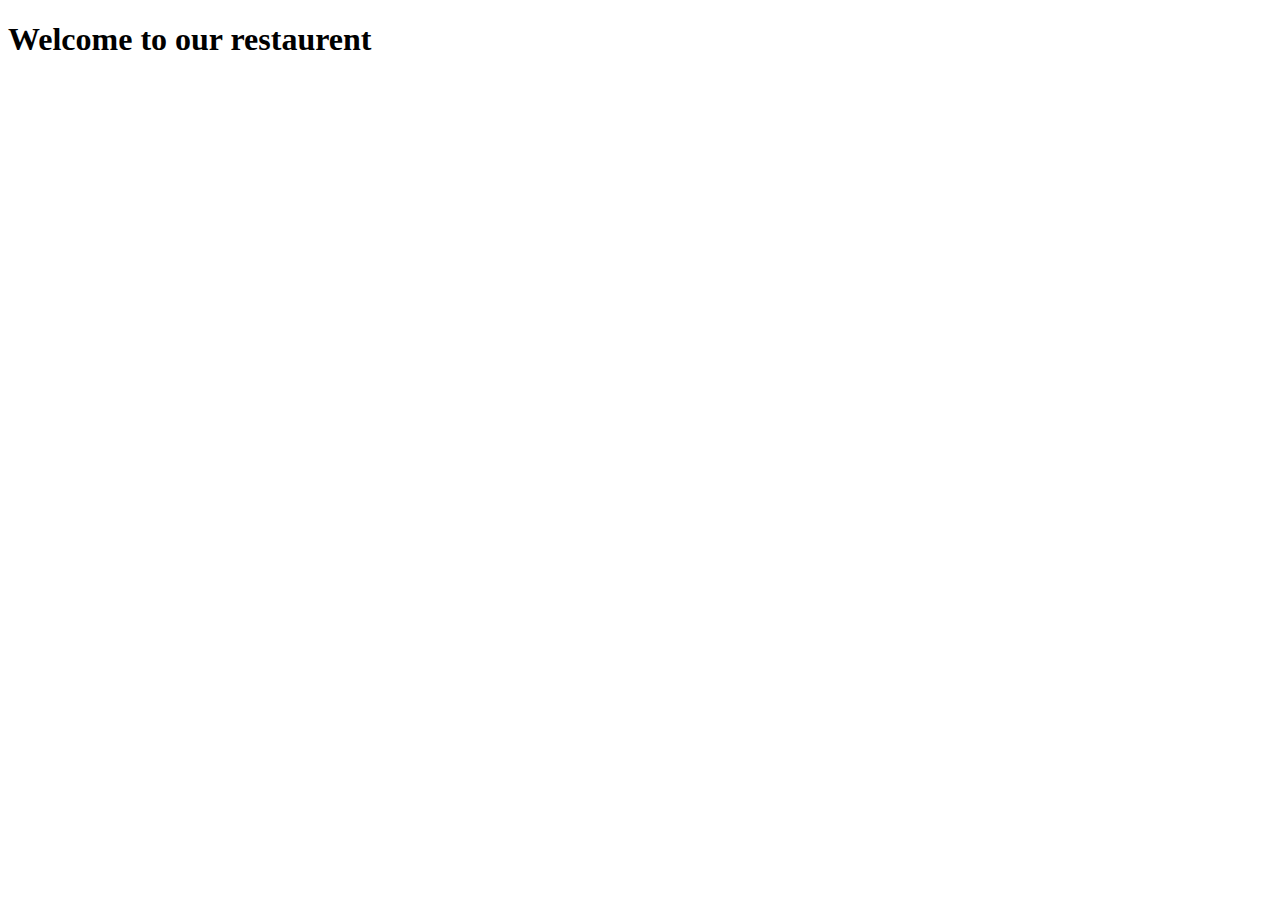
<file: index.html>
<!DOCTYPE html>
<html lang="en">
<head>
    <meta charset="UTF-8">
    <meta http-equiv="X-UA-Compatible" content="IE=edge">
    <meta name="viewport" content="width=device-width, initial-scale=1.0">
    <title>Document</title>
</head>
<body>
    <h1>Welcome to our restaurent</h1>
</body>
</html>
</file>
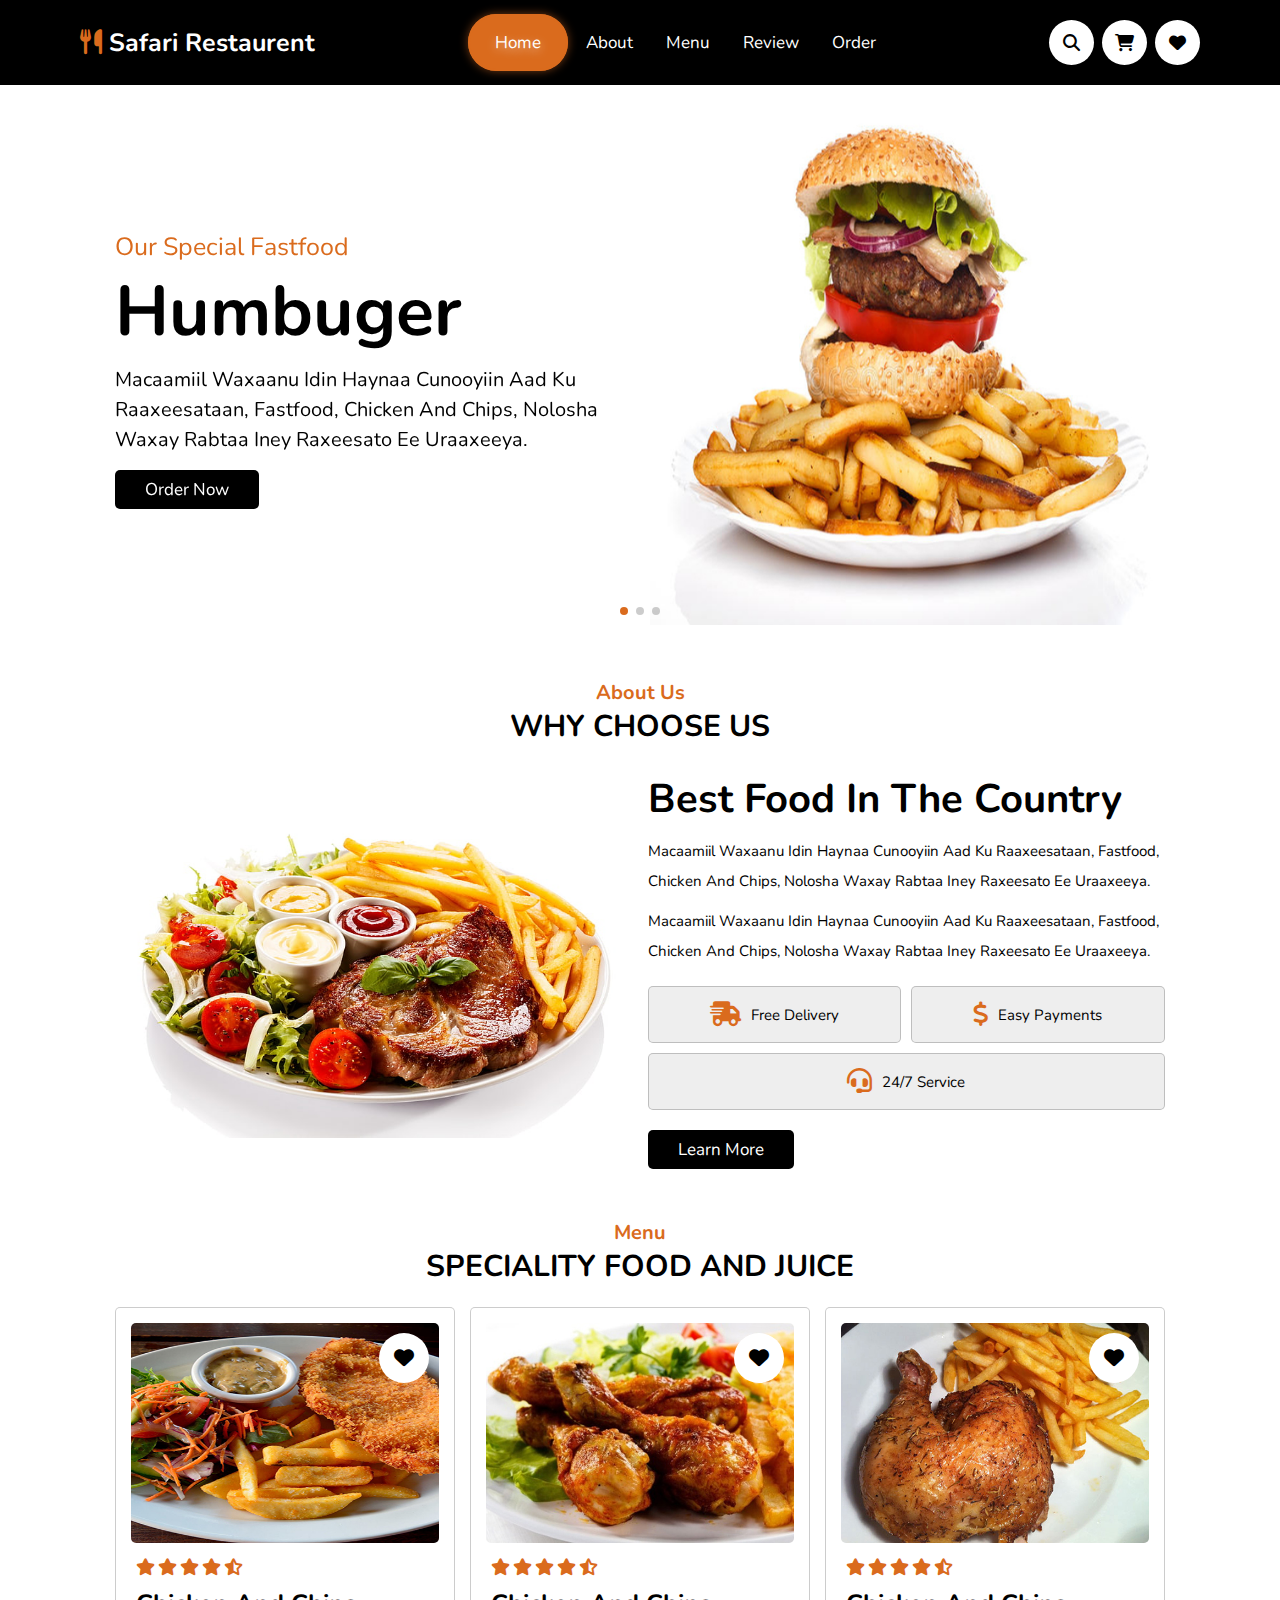
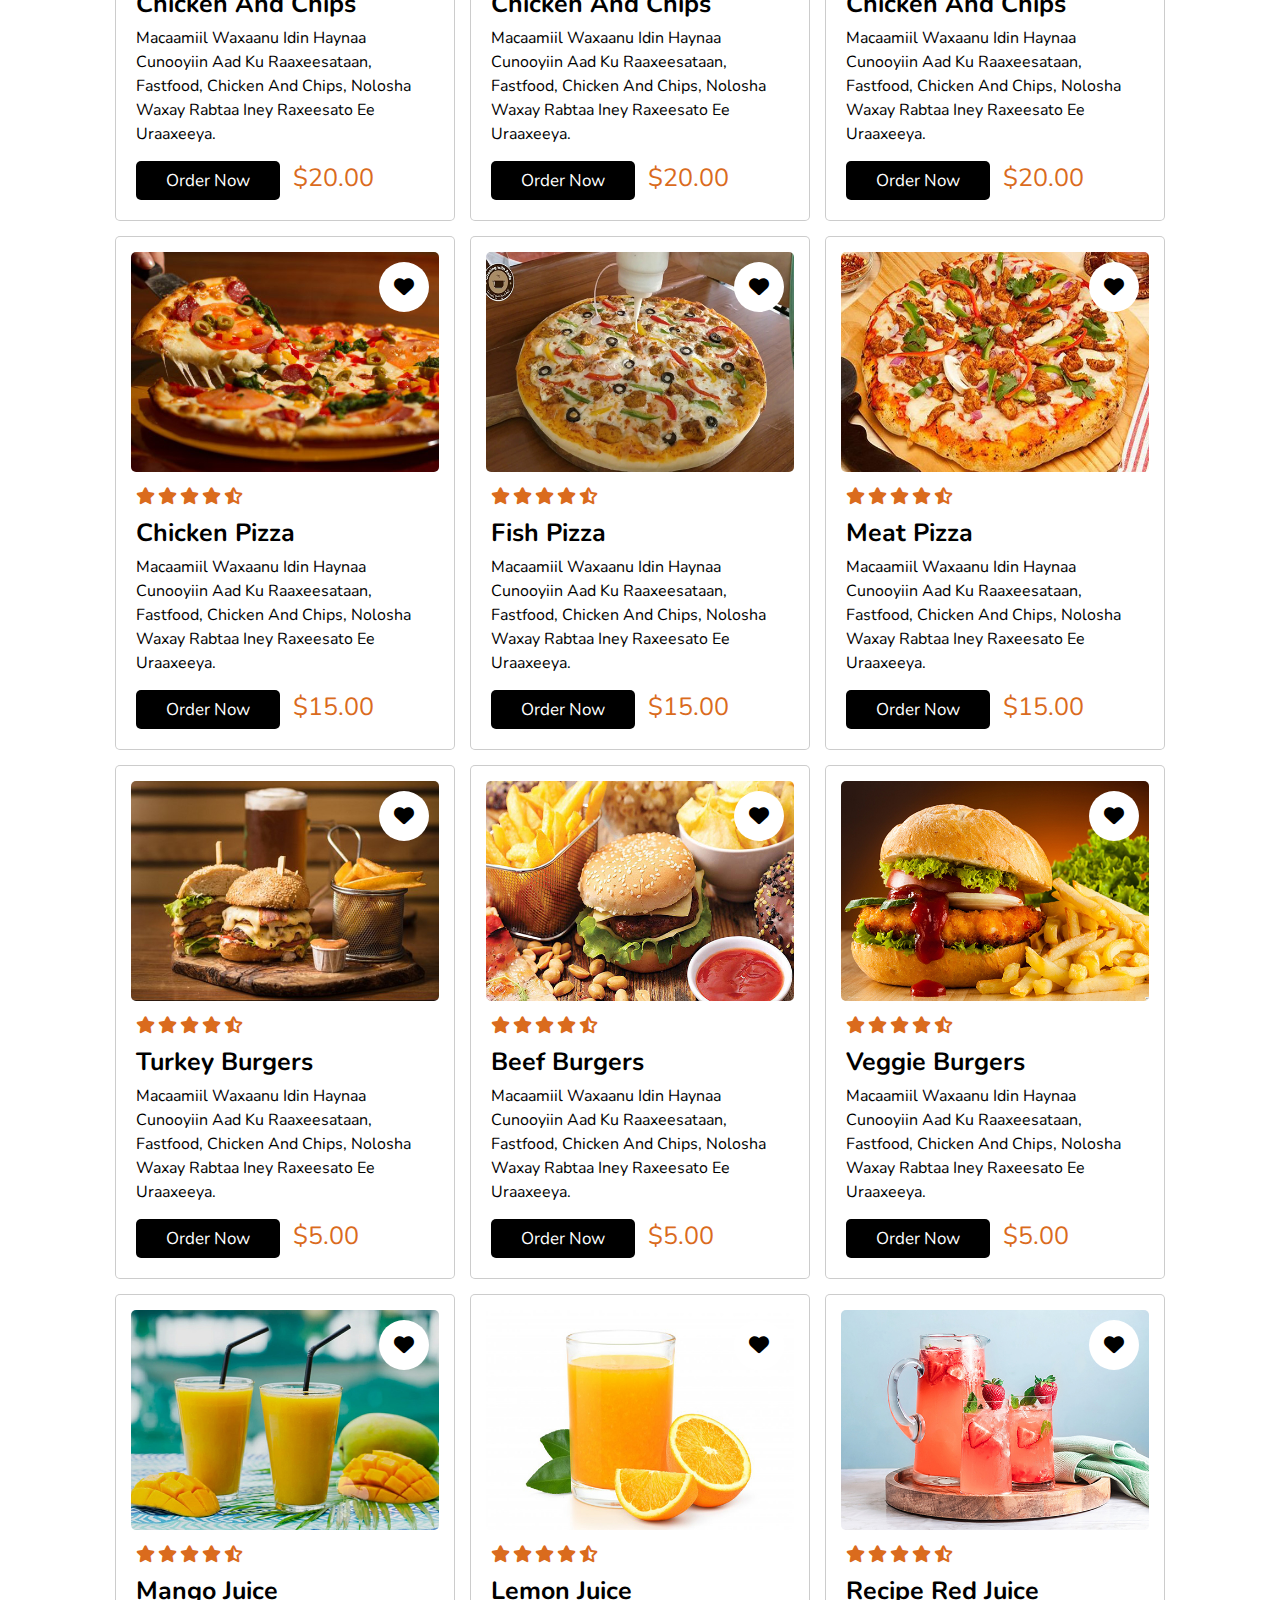
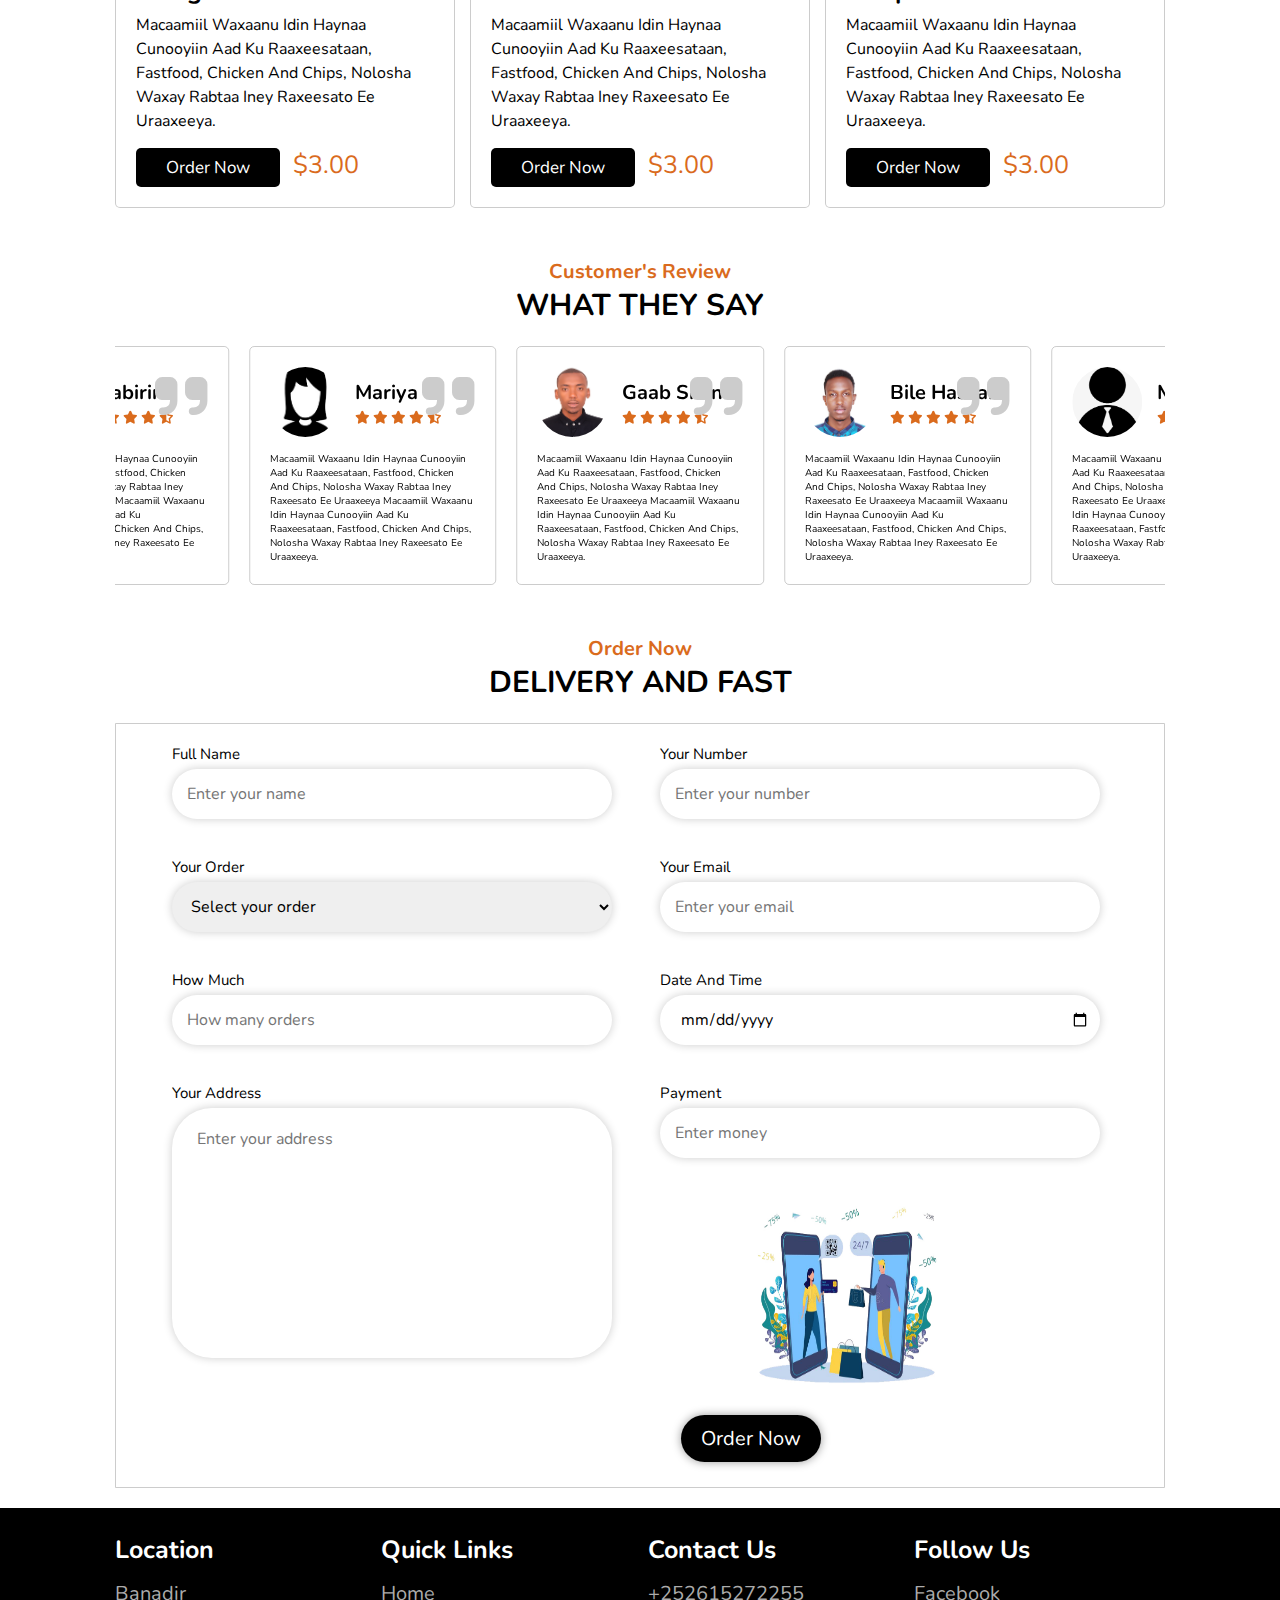
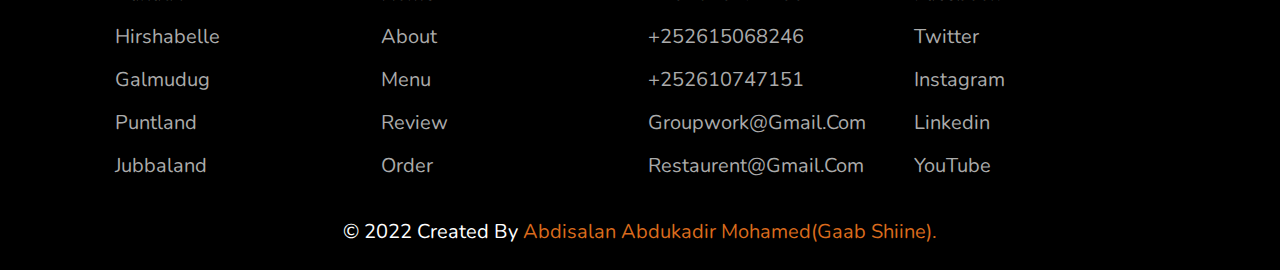
<file: awe.html>
<!DOCTYPE html>
<html lang="en">
<head>
    <meta charset="UTF-8">
    <meta http-equiv="X-UA-Compatible" content="IE=edge">
    <meta name="viewport" content="width=device-width, initial-scale=1.0">
    <title>Kaamil Restaurent</title>
    <!-- font awesome cdn link -->
    <link rel="stylesheet" href="https://cdnjs.cloudflare.com/ajax/libs/font-awesome/6.1.1/css/all.min.css">

    <!-- from swiper page -->
    <link rel="stylesheet" href="https://unpkg.com/swiper@8/swiper-bundle.min.css"/>

    <!-- css file -->
    <link rel="stylesheet" href="awe.css">

</head>
<body>
    
<!-- header section starts -->
<section class="header"> 
    <a href="#" class="logo"><i class="fas fa-utensils"></i><span class="rest"> Safari Restaurent</span></a>
    <nav class="navbar">    
        <a class="active" href="#home">Home</a>
        <a class="list" href="#About">About</a>
        <a class="list" href="#Menu">Menu</a>
        <a class="list" href="#Review">review</a>
        <a class="list" href="#Order">Order</a>
    </nav>
    <div class="icons">
        <i class="fas fa-bars" id="Menu-bars"></i>
        <i class="fas fa-search" id="search-icon"></i>
        <a href="#" class="fas fa-shopping-cart"></a>
        <a href="#" class="fas fa-heart"></a>
    </div>
</section>

<!-- header section end -->
<form action="" id="search-form">
    <input type="search" placeholder="search here...." name="" id="search-box">
    <label for="search-box" class="fas fa-search"></label>
    <i class="fa fa-times" id="close"></i>
</form>
<!-- end searching -->

<!-- starts home section -->
<section class="home" id="home">
    <div class="swiper home-slider">
        <div class="swiper-wrapper wrapper">
            <div class="swiper-slide slide">
                <div class="content">
                    <span >our special fastfood</span>
                    <h3>Humbuger</h3>
                    <p>macaamiil waxaanu idin haynaa cunooyiin aad ku raaxeesataan, fastfood, chicken and chips, 
                        nolosha waxay rabtaa iney raxeesato ee uraaxeeya.</p>
                    <a href="#Order" class="btn">order now</a>
                </div>
                <div class="image">
                    <img src="home2.jpg" alt="Empty">
                </div>
            </div>
            <div class="swiper-slide slide">
                <div class="content">
                    <span >our special pizza</span>
                    <h3>hot pizza</h3>
                    <p>macaamiil waxaanu idin haynaa cunooyiin aad ku raaxeesataan, fastfood, chicken and chips, 
                        nolosha waxay rabtaa iney raxeesato ee uraaxeeya.</p>
                    <a href="#Order" class="btn">order now</a>
                </div>
                <div class="image">
                    <img src="home4.jpg" alt="Empty">
                </div>
                
            </div>
            <div class="swiper-slide slide">
                <div class="content">
                    <span >our special chicken</span>
                    <h3>fried chicken</h3>
                    <p>macaamiil waxaanu idin haynaa cunooyiin aad ku raaxeesataan, fastfood, chicken and chips, 
                        nolosha waxay rabtaa iney raxeesato ee uraaxeeya.</p>
                    <a href="#Order" class="btn">order now</a> 
                </div>
                <div class="image">
                    <img src="back2.jpg" alt="Empty">
                </div>
                
            </div>
        </div>
        <div class="swiper-pagination"></div>
    </div>
</section>

<!-- end home section -->

<!-- starts about section -->

<section class="About" id="About">
    <h3 class="sub-heading">About Us</h3>
    <h1 class="heading">Why choose us</h1>
    <div class="row">
        <div class="image">
            <img src="about.jpg" alt="Empty">
        </div>
        <div class="content">
            <h3>Best food in the country</h3>
            <p>macaamiil waxaanu idin haynaa cunooyiin aad ku raaxeesataan, fastfood, chicken and chips, 
                nolosha waxay rabtaa iney raxeesato ee uraaxeeya.</p>
            <p>macaamiil waxaanu idin haynaa cunooyiin aad ku raaxeesataan, fastfood, chicken and chips, 
                nolosha waxay rabtaa iney raxeesato ee uraaxeeya.</p>
                <div class="icons-container">
                    <div class="icons">
                        <i class="fas fa-shipping-fast"></i>
                        <span>free delivery</span>
                    </div>
                    <div class="icons">
                        <i class="fas fa-dollar-sign"></i>
                        <span>Easy payments</span>
                    </div>
                    <div class="icons">
                        <i class="fas fa-headset"></i>
                        <span>24/7 service</span>
                    </div>
                </div>
                <a href="#" class="btn">learn more</a>
        </div>
    </div>
</section>
<!-- end about section -->

<!-- starts menu section -->

<section class="menu" id="Menu">
    <h3 class="sub-heading">Menu</h3>
    <h1 class="heading">speciality food and juice</h1>
    <div class="box-container">
        <div class="box">
            <div class="image">
                <img src="menu 3 c.jpg" alt="">
                <a href="#" class="fas fa-heart"></a>
            </div>
            <div class="content">
                <div class="stars">
                    <i class="fas fa-star"></i>
                    <i class="fas fa-star"></i>
                    <i class="fas fa-star"></i>
                    <i class="fas fa-star"></i>
                    <i class="fas fa-star-half-alt"></i>
                </div>
                <h3>chicken and chips</h3>
                <p>macaamiil waxaanu idin haynaa cunooyiin aad ku raaxeesataan, fastfood, chicken and chips, 
                    nolosha waxay rabtaa iney raxeesato ee uraaxeeya.</p>
                <a href="#Order" class="btn">order now</a>
                <span class="price">$20.00</span>
            </div>
        </div>
        
        <div class="box">
            <div class="image">
                <img src="menu 1 c.jpg" alt="">
                <a href="#" class="fas fa-heart"></a>
            </div>
            <div class="content">
                <div class="stars">
                    <i class="fas fa-star"></i>
                    <i class="fas fa-star"></i>
                    <i class="fas fa-star"></i>
                    <i class="fas fa-star"></i>
                    <i class="fas fa-star-half-alt"></i>
                </div>
                <h3>chicken and chips</h3>
                <p>macaamiil waxaanu idin haynaa cunooyiin aad ku raaxeesataan, fastfood, chicken and chips, 
                    nolosha waxay rabtaa iney raxeesato ee uraaxeeya.</p>
                <a href="#Order" class="btn">order now</a>
                <span class="price">$20.00</span>
            </div>
        </div>

        <div class="box">
            <div class="image">
                <img src="menu 2 c.jpg" alt="">
                <a href="#" class="fas fa-heart"></a>
            </div>
            <div class="content">
                <div class="stars">
                    <i class="fas fa-star"></i>
                    <i class="fas fa-star"></i>
                    <i class="fas fa-star"></i>
                    <i class="fas fa-star"></i>
                    <i class="fas fa-star-half-alt"></i>
                </div>
                <h3>chicken and chips</h3>
                <p>macaamiil waxaanu idin haynaa cunooyiin aad ku raaxeesataan, fastfood, chicken and chips, 
                    nolosha waxay rabtaa iney raxeesato ee uraaxeeya.</p>
                <a href="#Order" class="btn">order now</a>
                <span class="price">$20.00</span>
            </div>
        </div>

        <div class="box">
            <div class="image">
                <img src="menu 1 p.jpg" alt="">
                <a href="#" class="fas fa-heart"></a>
            </div>
            <div class="content">
                <div class="stars">
                    <i class="fas fa-star"></i>
                    <i class="fas fa-star"></i>
                    <i class="fas fa-star"></i>
                    <i class="fas fa-star"></i>
                    <i class="fas fa-star-half-alt"></i>
                </div>
                <h3>chicken pizza</h3>
                <p>macaamiil waxaanu idin haynaa cunooyiin aad ku raaxeesataan, fastfood, chicken and chips, 
                    nolosha waxay rabtaa iney raxeesato ee uraaxeeya.</p>
                <a href="#Order" class="btn">order now</a>
                <span class="price">$15.00</span>
            </div>
        </div>

        <div class="box">
            <div class="image">
                <img src="menu 2 p.jpg" alt="">
                <a href="#" class="fas fa-heart"></a>
            </div>
            <div class="content">
                <div class="stars">
                    <i class="fas fa-star"></i>
                    <i class="fas fa-star"></i>
                    <i class="fas fa-star"></i>
                    <i class="fas fa-star"></i>
                    <i class="fas fa-star-half-alt"></i>
                </div>
                <h3>fish pizza</h3>
                <p>macaamiil waxaanu idin haynaa cunooyiin aad ku raaxeesataan, fastfood, chicken and chips, 
                    nolosha waxay rabtaa iney raxeesato ee uraaxeeya.</p>
                <a href="#Order" class="btn">order now</a>
                <span class="price">$15.00</span>
            </div>
        </div>

        <div class="box">
            <div class="image">
                <img src="menu 3 p.jpg" alt="">
                <a href="#" class="fas fa-heart"></a>
            </div>
            <div class="content">
                <div class="stars">
                    <i class="fas fa-star"></i>
                    <i class="fas fa-star"></i>
                    <i class="fas fa-star"></i>
                    <i class="fas fa-star"></i>
                    <i class="fas fa-star-half-alt"></i>
                </div>
                <h3>meat pizza</h3>
                <p>macaamiil waxaanu idin haynaa cunooyiin aad ku raaxeesataan, fastfood, chicken and chips, 
                    nolosha waxay rabtaa iney raxeesato ee uraaxeeya.</p>
                <a href="#Order" class="btn">order now</a>
                <span class="price">$15.00</span>
            </div>
        </div>

        <div class="box">
            <div class="image">
                <img src="menu 1 f.jpg" alt="">
                <a href="#" class="fas fa-heart"></a>
            </div>
            <div class="content">
                <div class="stars">
                    <i class="fas fa-star"></i>
                    <i class="fas fa-star"></i>
                    <i class="fas fa-star"></i>
                    <i class="fas fa-star"></i>
                    <i class="fas fa-star-half-alt"></i>
                </div>
                <h3>Turkey Burgers</h3>
                <p>macaamiil waxaanu idin haynaa cunooyiin aad ku raaxeesataan, fastfood, chicken and chips, 
                    nolosha waxay rabtaa iney raxeesato ee uraaxeeya.</p>
                <a href="#Order" class="btn">order now</a>
                <span class="price">$5.00</span>
            </div>
        </div>

        <div class="box">
            <div class="image">
                <img src="menu 2 f.jpg" alt="">
                <a href="#" class="fas fa-heart"></a>
            </div>
            <div class="content">
                <div class="stars">
                    <i class="fas fa-star"></i>
                    <i class="fas fa-star"></i>
                    <i class="fas fa-star"></i>
                    <i class="fas fa-star"></i>
                    <i class="fas fa-star-half-alt"></i>
                </div>
                <h3>Beef Burgers</h3>
                <p>macaamiil waxaanu idin haynaa cunooyiin aad ku raaxeesataan, fastfood, chicken and chips, 
                    nolosha waxay rabtaa iney raxeesato ee uraaxeeya.</p>
                <a href="#Order" class="btn">order now</a>
                <span class="price">$5.00</span>
            </div>
        </div>

        <div class="box">
            <div class="image">
                <img src="menu 3 f.jpg" alt="">
                <a href="#" class="fas fa-heart"></a>
            </div>
            <div class="content">
                <div class="stars">
                    <i class="fas fa-star"></i>
                    <i class="fas fa-star"></i>
                    <i class="fas fa-star"></i>
                    <i class="fas fa-star"></i>
                    <i class="fas fa-star-half-alt"></i>
                </div>
                <h3>Veggie Burgers</h3>
                <p>macaamiil waxaanu idin haynaa cunooyiin aad ku raaxeesataan, fastfood, chicken and chips, 
                    nolosha waxay rabtaa iney raxeesato ee uraaxeeya.</p>
                <a href="#Order" class="btn">order now</a>
                <span class="price">$5.00</span>
            </div>
        </div>

        <div class="box">
            <div class="image">
                <img src="mangoJuice.jpg" alt="">
                <a href="#" class="fas fa-heart"></a>
            </div>
            <div class="content">
                <div class="stars">
                    <i class="fas fa-star"></i>
                    <i class="fas fa-star"></i>
                    <i class="fas fa-star"></i>
                    <i class="fas fa-star"></i>
                    <i class="fas fa-star-half-alt"></i>
                </div>
                <h3>mango juice</h3>
                <p>macaamiil waxaanu idin haynaa cunooyiin aad ku raaxeesataan, fastfood, chicken and chips, 
                    nolosha waxay rabtaa iney raxeesato ee uraaxeeya.</p>
                <a href="#Order" class="btn">order now</a>
                <span class="price">$3.00</span>
            </div>        
        </div>

        <div class="box">
            <div class="image">
                <img src="lemon juice.jpg" alt="">
                <a href="#" class="fas fa-heart"></a>
            </div>
            <div class="content">
                <div class="stars">
                    <i class="fas fa-star"></i>
                    <i class="fas fa-star"></i>
                    <i class="fas fa-star"></i>
                    <i class="fas fa-star"></i>
                    <i class="fas fa-star-half-alt"></i>
                </div>
                <h3>lemon juice</h3>
                <p>macaamiil waxaanu idin haynaa cunooyiin aad ku raaxeesataan, fastfood, chicken and chips, 
                    nolosha waxay rabtaa iney raxeesato ee uraaxeeya.</p>
                <a href="#Order" class="btn">order now</a>
                <span class="price">$3.00</span>
            </div>
        </div>

        <div class="box">
            <div class="image">
                <img src="recipe-red-drink.jpg" alt="">
                <a href="#" class="fas fa-heart"></a>
            </div>
            <div class="content">
                <div class="stars">
                    <i class="fas fa-star"></i>
                    <i class="fas fa-star"></i>
                    <i class="fas fa-star"></i>
                    <i class="fas fa-star"></i>
                    <i class="fas fa-star-half-alt"></i>
                </div>
                <h3>recipe red juice</h3>
                <p>macaamiil waxaanu idin haynaa cunooyiin aad ku raaxeesataan, fastfood, chicken and chips, 
                    nolosha waxay rabtaa iney raxeesato ee uraaxeeya.</p>
                <a href="#Order" class="btn">order now</a>
                <span class="price">$3.00</span>
            </div>
        </div>
    </div>
</section>

<!-- end menu section -->

<!-- starts review section -->
<section class="review" id="Review">
    <h3 class="sub-heading">Customer's review </h3>
    <h1 class="heading">What they say </h1>
    <div class="swiper review-slider">
        <div class="swiper-wrapper wrapper">

            <div class="swiper-slide slide">
                <i class="fas fa-quote-right"></i>
                <div class="user">
                    <img src="gaabshiine.jpg" alt="">
                    <div class="user-info">
                        <h3>Gaab Shiine</h3>
                        <div class="stars">
                            <i class="fas fa-star"></i>
                            <i class="fas fa-star"></i>
                            <i class="fas fa-star"></i>
                            <i class="fas fa-star"></i>
                            <i class="fas fa-star-half-alt"></i>
                        </div>
                    </div>
                </div>
                <p>macaamiil waxaanu idin haynaa cunooyiin aad ku raaxeesataan, fastfood, chicken and chips, 
                    nolosha waxay rabtaa iney raxeesato ee uraaxeeya
                    macaamiil waxaanu idin haynaa cunooyiin aad ku raaxeesataan, fastfood, chicken and chips, 
                    nolosha waxay rabtaa iney raxeesato ee uraaxeeya.</p>
            </div>

            <div class="swiper-slide slide">
                <i class="fas fa-quote-right"></i>
                <div class="user">
                    <img src="bile hassan.jpg" alt="">
                    <div class="user-info">
                        <h3>Bile Hassan</h3>
                        <div class="stars">
                            <i class="fas fa-star"></i>
                            <i class="fas fa-star"></i>
                            <i class="fas fa-star"></i>
                            <i class="fas fa-star"></i>
                            <i class="fas fa-star-half-alt"></i>
                        </div>
                    </div>
                </div>
                <p>macaamiil waxaanu idin haynaa cunooyiin aad ku raaxeesataan, fastfood, chicken and chips, 
                    nolosha waxay rabtaa iney raxeesato ee uraaxeeya
                    macaamiil waxaanu idin haynaa cunooyiin aad ku raaxeesataan, fastfood, chicken and chips, 
                    nolosha waxay rabtaa iney raxeesato ee uraaxeeya.</p>
            </div>

            <div class="swiper-slide slide">
                <i class="fas fa-quote-right"></i>
                <div class="user">
                    <img src="icon person1.png" alt="">
                    <div class="user-info">
                        <h3>Mohamed</h3>
                        <div class="stars">
                            <i class="fas fa-star"></i>
                            <i class="fas fa-star"></i>
                            <i class="fas fa-star"></i>
                            <i class="fas fa-star"></i>
                            <i class="fas fa-star-half-alt"></i>
                        </div>
                    </div>
                </div>
                <p>macaamiil waxaanu idin haynaa cunooyiin aad ku raaxeesataan, fastfood, chicken and chips, 
                    nolosha waxay rabtaa iney raxeesato ee uraaxeeya
                    macaamiil waxaanu idin haynaa cunooyiin aad ku raaxeesataan, fastfood, chicken and chips, 
                    nolosha waxay rabtaa iney raxeesato ee uraaxeeya.</p>
            </div>

            <div class="swiper-slide slide">
                <i class="fas fa-quote-right"></i>
                <div class="user">
                    <img src="bile icon.png" alt="">
                    <div class="user-info">
                        <h3>Yasir Arafat</h3>
                        <div class="stars">
                            <i class="fas fa-star"></i>
                            <i class="fas fa-star"></i>
                            <i class="fas fa-star"></i>
                            <i class="fas fa-star"></i>
                            <i class="fas fa-star-half-alt"></i>
                        </div>
                    </div>
                </div>
                <p>macaamiil waxaanu idin haynaa cunooyiin aad ku raaxeesataan, fastfood, chicken and chips, 
                    nolosha waxay rabtaa iney raxeesato ee uraaxeeya
                    macaamiil waxaanu idin haynaa cunooyiin aad ku raaxeesataan, fastfood, chicken and chips, 
                    nolosha waxay rabtaa iney raxeesato ee uraaxeeya.</p>
            </div>

            <div class="swiper-slide slide">
                <i class="fas fa-quote-right"></i>
                <div class="user">
                    <img src="yahye icon.png" alt="">
                    <div class="user-info">
                        <h3>Mahad</h3>
                        <div class="stars">
                            <i class="fas fa-star"></i>
                            <i class="fas fa-star"></i>
                            <i class="fas fa-star"></i>
                            <i class="fas fa-star"></i>
                            <i class="fas fa-star-half-alt"></i>
                        </div>
                    </div>
                </div>
                <p>macaamiil waxaanu idin haynaa cunooyiin aad ku raaxeesataan, fastfood, chicken and chips, 
                    nolosha waxay rabtaa iney raxeesato ee uraaxeeya
                    macaamiil waxaanu idin haynaa cunooyiin aad ku raaxeesataan, fastfood, chicken and chips, 
                    nolosha waxay rabtaa iney raxeesato ee uraaxeeya.</p>
            </div>

            <div class="swiper-slide slide">
                <i class="fas fa-quote-right"></i>
                <div class="user">
                    <img src="mahad.jpg" alt="">
                    <div class="user-info">
                        <h3>Zakariye</h3>
                        <div class="stars">
                            <i class="fas fa-star"></i>
                            <i class="fas fa-star"></i>
                            <i class="fas fa-star"></i>
                            <i class="fas fa-star"></i>
                            <i class="fas fa-star-half-alt"></i>
                        </div>
                    </div>
                </div>
                <p>macaamiil waxaanu idin haynaa cunooyiin aad ku raaxeesataan, fastfood, chicken and chips, 
                    nolosha waxay rabtaa iney raxeesato ee uraaxeeya
                    macaamiil waxaanu idin haynaa cunooyiin aad ku raaxeesataan, fastfood, chicken and chips, 
                    nolosha waxay rabtaa iney raxeesato ee uraaxeeya.</p>
            </div>

            <div class="swiper-slide slide">
                <i class="fas fa-quote-right"></i>
                <div class="user">
                    <img src="saabarin.jpg" alt="">
                    <div class="user-info">
                        <h3>Saabirin</h3>
                        <div class="stars">
                            <i class="fas fa-star"></i>
                            <i class="fas fa-star"></i>
                            <i class="fas fa-star"></i>
                            <i class="fas fa-star"></i>
                            <i class="fas fa-star-half-alt"></i>
                        </div>
                    </div>
                </div>
                <p>macaamiil waxaanu idin haynaa cunooyiin aad ku raaxeesataan, fastfood, chicken and chips, 
                    nolosha waxay rabtaa iney raxeesato ee uraaxeeya
                    macaamiil waxaanu idin haynaa cunooyiin aad ku raaxeesataan, fastfood, chicken and chips, 
                    nolosha waxay rabtaa iney raxeesato ee uraaxeeya.</p>
            </div>

            <div class="swiper-slide slide">
                <i class="fas fa-quote-right"></i>
                <div class="user">
                    <img src="maariya.jpg" alt="">
                    <div class="user-info">
                        <h3>Mariya</h3>
                        <div class="stars">
                            <i class="fas fa-star"></i>
                            <i class="fas fa-star"></i>
                            <i class="fas fa-star"></i>
                            <i class="fas fa-star"></i>
                            <i class="fas fa-star-half-alt"></i>
                        </div>
                    </div>
                </div>
                <p>macaamiil waxaanu idin haynaa cunooyiin aad ku raaxeesataan, fastfood, chicken and chips, 
                    nolosha waxay rabtaa iney raxeesato ee uraaxeeya
                    macaamiil waxaanu idin haynaa cunooyiin aad ku raaxeesataan, fastfood, chicken and chips, 
                    nolosha waxay rabtaa iney raxeesato ee uraaxeeya.</p>
            </div>
        </div>
    </div>
</section>
<!-- ends review section -->


<!-- starts order section -->
    <section class="order" id="Order">
        <h3 class="sub-heading"> Order Now</h3>
        <h1 class="heading">Delivery and Fast</h1>
        <form action="" id="form">
            <div class="inputBox" >
                <div class="input input-control">
                    <span>Full Name</span>
                    <input type="text" class="input1" id="F_name" name="" placeholder="Enter your name" >
                    <div class="error"></div>
                </div>
                <div class="input input-control">
                    <span>Your Number</span>
                    <input type="text" class="input1" id="number" name="" placeholder="Enter your number" >
                    <div class="error"></div>
                </div>
            </div>

            <div class="inputBox">
                <div class="input input-control">
                    <span>Your Order</span>                   
                    <select name="" id="order" class="input1" >
                        <option value="">Select your order</option>
                        <option value=""></option>
                        <option value="chicken and chips">chicken and chips</option>
                        <option value="chicken pizza">chicken Pizza</option>
                        <option value="fish pizza">fish pizza</option>
                        <option value="meat pizza">meat pizza</option>
                        <option value="turkey burgers">turkey burgers</option>
                        <option value="beef burgers">beef burgers</option>
                        <option value="veggie burgers">veggie burgers</option>
                        <option value="mango juice">mango juice</option>
                        <option value="lemon juice">lemon juice</option>
                        <option value="recipe red juice">recipe red juice</option>   
                    </select>
                    <div class="error"></div>
                </div>
                <div class="input input-control">
                    <span>Your Email </span>
                    <input type="text" class="input1" id="email" name="" placeholder="Enter your email" >
                    <div class="error"></div>
                </div>
            </div>

            <div class="inputBox">
                <div class="input input-control">
                    <span>How Much</span>
                    <input type="text" class="input1" id="much" name="" placeholder="How many orders" >
                    <div class="error"></div>
                </div>
                <div class="input input-control">
                    <span>Date and Time</span>
                    <input type="date" class="input1" id="date" name="" >
                    <div class="error"></div>
                </div>
            </div>

            <div class="inputBox">
                <div class="input input-control">
                    <span>Your Address</span>
                    <textarea id="address" name="" class="input1" placeholder="Enter your address" cols="30" rows="10" ></textarea>
                    <div class="error"></div>
                </div>
                <div class="input input-control">
                    <span>Payment</span>
                    <input type="text" id="money" class="input1"  name="" placeholder="Enter money" >
                    <div class="error"></div>
                </div>
                <img src="payments.jpg" alt="Eber">
            </div>          
            <button type="submit" value="Validate" class="contact-btn">Order now</button> 
        </form>
    </section>
<!-- ends order section -->

<!-- starts footer section -->

<section class="footer">
    <div class="box-container">
        <div class="box">
            <h3>Location</h3>
            <a href="#">Banadir</a>
            <a href="#">Hirshabelle</a>
            <a href="#">Galmudug</a>
            <a href="#">Puntland</a>
            <a href="#">Jubbaland</a>
        </div>

        <div class="box">
            <h3>Quick links</h3>
            <a href="#home">Home</a>
            <a href="#About">About</a>
            <a href="#Menu">Menu</a>
            <a href="#Review">Review</a>
            <a href="#Order">Order</a>
            
        </div>
        <div class="box">
            <h3>Contact Us</h3>
            <a href="#">+252615272255</a>
            <a href="#">+252615068246</a>
            <a href="#">+252610747151</a>
            <a href="#">groupwork@gmail.com</a>
            <a href="#">restaurent@gmail.com</a>           
        </div>

        <div class="box">
            <h3>Follow Us</h3>
            <a href="#">Facebook</a>
            <a href="#">Twitter</a>
            <a href="#">Instagram</a>
            <a href="#">linkedin</a>
            <a href="#">YouTube</a>         
        </div>
    </div>
    <div class="credit">&copy; 2022 Created by <span> Abdisalan Abdukadir Mohamed(Gaab Shiine).</span></div>
</section>




<!-- ends footer section -->
































    <script src="https://unpkg.com/swiper@8/swiper-bundle.min.js"></script>
    <script type="text/javascript" src="awe.js"></script>
</body>
</html>
</file>
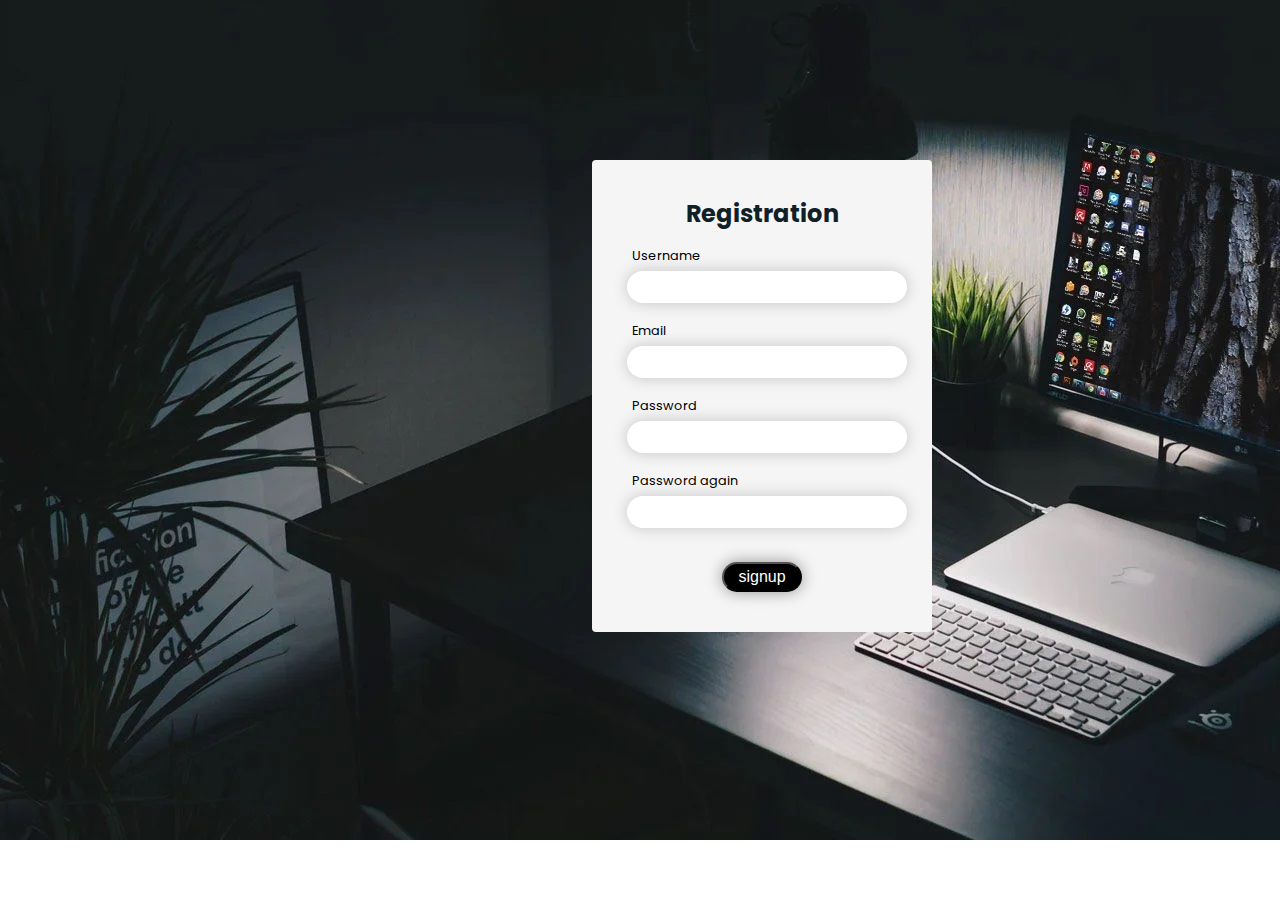
<file: validation.html>
<html lang="en">
<head>
    <meta charset="UTF-8">
    <meta http-equiv="X-UA-Compatible" content="IE=edge">
    <meta name="viewport" content="width=device-width, initial-scale=1.0">
    <title>Registration</title>
    <link rel="preconnect" href="https://fonts.googleapis.com">
    <link rel="preconnect" href="https://fonts.gstatic.com" crossorigin>
    <link href="https://fonts.googleapis.com/css2?family=Poppins:wght@400;700&display=swap" rel="stylesheet">
    <link rel="stylesheet" href="validation.css">
    <script defer src="validation.js"></script>
</head>
<body>
    <div class="container">
        <form id="form" action="/">
            <h1>Registration</h1>
            <div class="input-control">
                <label for="username">Username</label>
                <input id="username" name="username" type="text">
                <div class="error"></div>
            </div>
            <div class="input-control">
                <label for="email">Email</label>
                <input id="email" name="email" type="text">
                <div class="error"></div>
            </div>
            <div class="input-control">
                <label for="password">Password</label>
                <input id="password"name="password" type="password">
                <div class="error"></div>
            </div>
            <div class="input-control">
                <label for="password2">Password again</label>
                <input id="password2"name="password2" type="password">
                <div class="error"></div>
            </div>
            <button type="submit" class="valid">signup</button>
        </form>
    </div>
</body>
</html>
</file>
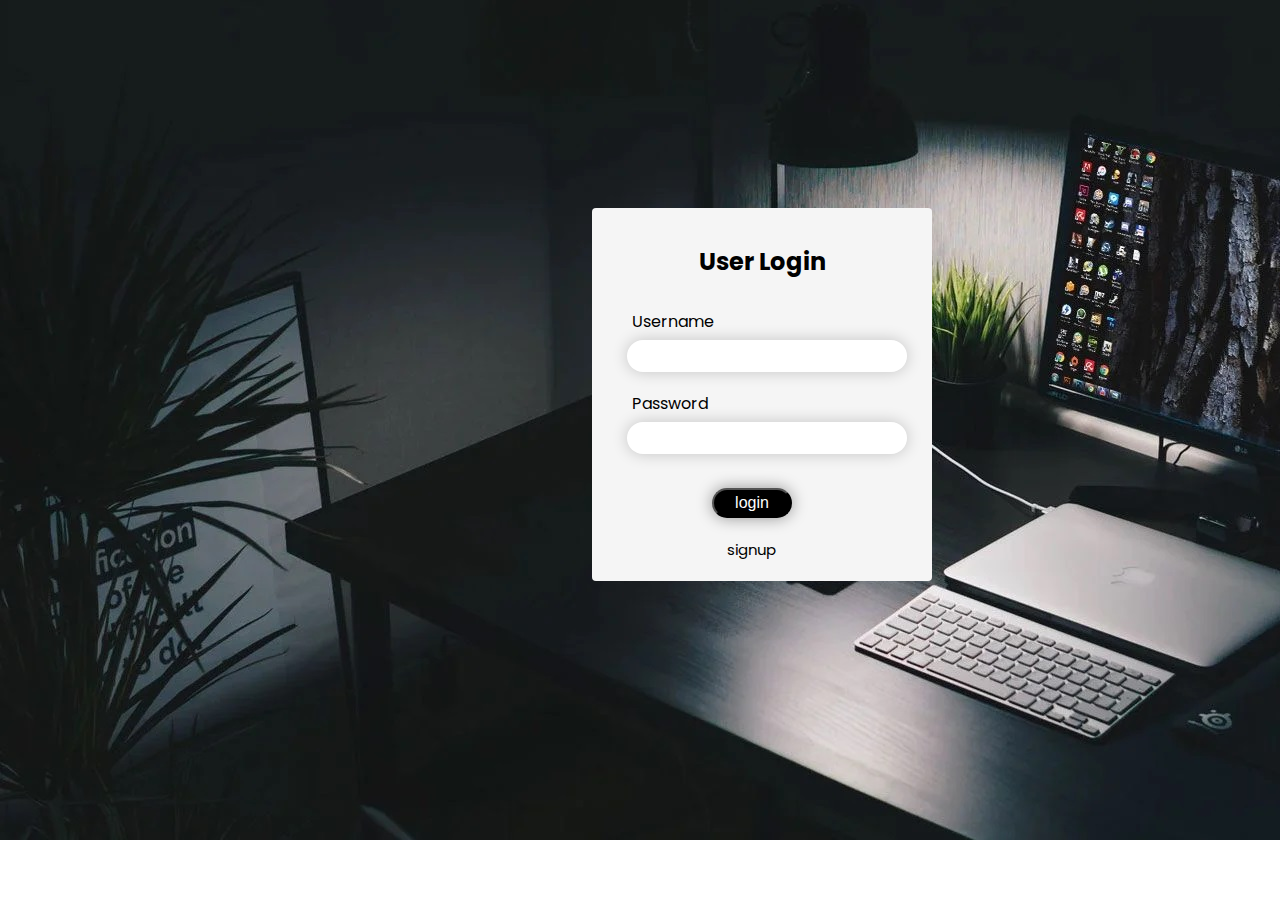
<file: kaamilrestaurent/loginresturent.html>
<html lang="en">
<head>
    <meta charset="UTF-8">
    <meta http-equiv="X-UA-Compatible" content="IE=edge">
    <meta name="viewport" content="width=device-width, initial-scale=1.0">
    <title>Login</title>
    <link rel="preconnect" href="https://fonts.googleapis.com">
    <link rel="preconnect" href="https://fonts.gstatic.com" crossorigin>
    <link href="https://fonts.googleapis.com/css2?family=Poppins:wght@400;700&display=swap" rel="stylesheet">
    <link rel="stylesheet" href="loginresturent.css">
    <script defer src="loginresturent.js"></script>
</head>
<body>
    <div class="container">
        <form id="form" action="/">
            <h1>User Login</h1>
            <div class="input-control">
                <label for="username">Username</label>
                <input id="username" name="username" type="text">
                <div class="error"></div>
            </div>
            <div class="input-control">
                <label for="password">Password</label>
                <input id="password"name="password" type="password">
                <div class="error"></div>
            </div>
            <button type="submit" class="valid">login</button>
            <a href="validation.html"  class="link">signup</a>
        </form>
    </div>
</body>
</html>
</file>
<file: awe.css>
@import url('https://fonts.googleapis.com/css2?family=Nunito:wght@200;700&display=swap');


*{
    font-family: 'Nunito', sans-serif;
    margin: 0;
    padding: 0;
    box-sizing: border-box;
    text-decoration: none;
    outline: none;
    border: none;
    text-transform: capitalize;
    transition: all .2s linear;
}

html{
    font-size: 62.5%;
    overflow-x:hidden;
    scroll-padding-top: 5.5rem;
    scroll-behavior: smooth;
}

section{
    padding: 2rem 9%;
}

.sub-heading{
    text-align: center;
    color: #da6b1d;
    font-size: 2rem;
    padding-top: 1rem;
}

.heading{
    text-align: center;
    color: #000;
    font-size: 3rem;
    padding-bottom: 2rem;
    text-transform: uppercase;
}
.btn{
    margin-top: 1rem;
    display: inline-block;
    font-size: 1.7rem;
    color: #fff;
    background: black;
    border-radius: .5rem;
    cursor: pointer;
    padding: .8rem 3rem;
}

.btn:hover{
    background: #da6b1d;
    letter-spacing: .1rem;
}

.header{
    position: fixed;
    top: 0px;
    left: 0;
    right: 0;
    background: #000;
    padding: 2rem 8rem;
    display: flex;
    align-items: center;
    justify-content: space-between;
    z-index: 1000;
    box-shadow: var(--box-shadow);
}

.header .logo{
    color: #da6b1d;
    font-size: 2.5rem;
    font-weight:bold ;
}
.header .rest{
    color: #fff;
}

.header .navbar a{
    font-size: 1.7rem;
    border-radius: 200px;
    padding: .5rem 1.5rem;
    color: #fff;
}


.header .navbar a:hover{
    background: #da6b1d;
}

.header .icons i,
.header .icons a{
    cursor: pointer;
    margin-left: .5rem;
    height: 4.5rem;
    line-height: 4.5rem;
    width: 4.5rem;
    text-align: center;
    font-size: 1.7rem;
    color: #000;
    border-radius: 50%;
    background: #fff;
}
.header  .icons i:hover,
.header  .icons a:hover{
    color: white;
    background: var(--black);
    background: #da6b1d;
    transform: rotate(360deg);
}
.header .icons #Menu-bars{
    display: none;
}

.header .active:visited,
.header .active:link{
    text-decoration: none;
    padding: 1.5rem 2.5rem;
    background: #da6b1d;
    border: 2px solid #da6b1d;
    box-shadow: 0 0 1rem rgba(236,118,40, .5);
    text-shadow: 0 .3rem 1rem rgba(255,255,255,.5);
    transition: all .4s ease;
}

/* end header */

#search-form{
    position: fixed;
    top: -110%; left: 0;
    height: 100%;
    width: 100%;
    z-index: 1004;
    background: rgba(0, 0, 0, 0.32);
    display: flex;
    align-items: center;
    justify-content: center;
    padding: 0 1rem;
}
#search-form.active{
    top: 0;
}
#search-form #search-box{
    width: 50rem;
    border-bottom: .1rem solid #fff;
    padding: 1rem 0;
    color: #fff;
    font-size: 3rem;
    text-transform: none;
    background: none;
}
#search-form #search-box::placeholder{
    color:#eee;

}
#search-form label{
    color: #fff;
    cursor: pointer;
    font-size: 3rem; 
}
#search-form label:hover{
    color: #da6b1d;
}
#search-form #close{
    position: absolute;
    color: #fff;
    cursor: pointer;
    top: 9rem;right: 3rem;
    font-size: 5rem;
}
/* end searching */

/* start home section */
.home .home-slider .slide{
    display: flex;
    align-items: center;
    flex-wrap: wrap;
    gap: 2rem;
    padding-top: 9rem;
}

.home .home-slider .slide .content{
    flex: 1 1 45rem;
}

.home .home-slider .slide .image{
    flex: 1 1 45rem;
}

.home .home-slider .slide .image img{
    width: 100%;
}

.home .home-slider .slide .content span{
    color: #da6b1d;
    font-size: 2.5rem;
}

.home .home-slider .slide .content h3{
    color: #000;
    font-size: 7rem;
}

.home .home-slider .slide .content p{
    color: (--light-color);
    font-size: 2rem;
    padding: 5rem 0;
    line-height: 1.5;
    padding: .5rem 0;
}

.swiper-pagination-bullet-active{
    background: #da6b1d;
}

/* end home section */

/* starts about section */
.About .row{
    display: flex;
    flex-wrap: wrap;
    gap: 1.5rem;
    align-items: center;
}

.About .row .image{
    flex: 1 1 45rem;
}

.About .row .image img{
    width: 100%;
}

.About .row .content{
    flex: 1 1 45rem;
}

.About .row .content h3{
    color: #000;
    font-size: 4rem;
    padding: .5rem 0;
}

.About .row .content p{
    color: var(--light-color);
    font-size: 1.5rem;
    padding: .5rem 0;
    line-height: 2;
}

.About .row .content .icons-container{
    display: flex;
    gap: 1rem;
    flex-wrap: wrap;
    padding: 1rem 0;
    margin-top: .5rem;
}

.About .row .content .icons-container .icons{
    background: #eee;
    border-radius: .5rem;
    border: .1rem solid rgba(0,0,0,.2);
    display: flex;
    align-items: center;
    justify-content: center;
    gap: 1rem;
    flex: 1 1 17rem;
    padding: 1.5rem 1rem;
}

.About .row .content .icons-container .icons i{
    font-size: 2.5rem;
    color: #da6b1d;
}

.About .row .content .icons-container .icons span{
    font-size: 1.5rem;
    color: #000;
}
/* ends about section */

/* starts menu sction */
.menu .box-container{
    display: grid;
    grid-template-columns: repeat(auto-fit,minmax(30rem,1fr));
    gap: 1.5rem;
}

.menu .box-container .box{
    background: #fff;
    border: .1rem solid rgba(0,0,0,.2);
    border-radius: .5rem;
    box-shadow: var(--box-shadow);
}

.menu .box-container .box .image{
    height: 25rem;
    width: 100%;
    padding: 1.5rem;
    overflow: hidden;
    position: relative;
}

.menu .box-container .box .image img{
    height: 100%;
    width: 100%;
    border-radius: .5rem;
    object-fit: cover;
}

.menu .box-container .box .image .fa-heart{
    position: absolute;
    top:2.5rem; right: 2.5rem;
    height: 5rem;
    width: 5rem;
    line-height: 5rem;
    text-align: center;
    font-size: 2rem;
    background: #fff;
    border-radius: 50%;
    color: #000;
}

.menu .box-container .box .image .fa-heart:hover{
    background: #da6b1d;
    color: #fff;
}

.menu .box-container .box .content{
    padding: 2rem;
    padding-top: 0;
}

.menu .box-container .box .content .stars{
    padding-bottom: 1rem;
}

.menu .box-container .box .content .stars i{
    font-size: 1.7rem;
    color: #da6b1d;
}

.menu .box-container .box .content h3{
    color: #000;
    font-size: 2.5rem;
}

.menu .box-container .box .content p{
    color: var(--light-color);
    font-size: 1.6rem;
    padding: .5rem 0;
    line-height: 1.5;
}

.menu .box-container .box .content .price{
    color: #da6b1d;
    margin-left: 1rem;
    font-size: 2.5rem;
}
/* end menu section */

/* review  stars*/
.review .slide{
    padding: 2rem;
    box-shadow: var(--box-shadow);
    border: .1rem solid rgba(0,0,0,.2);
    border-radius: .5rem;
    position: relative;
}

.review .slide .fa-quote-right{
    position: absolute;
    top: 2rem; right: 2rem;
    font-size: 6rem;
    color: #ccc;
}

.review .slide .user{
    display: flex;
    gap: 1.5rem;
    align-items: center;
    padding-bottom: 1.5rem;
}

.review .slide .user img{
    height: 7rem;
    width: 7rem;
    border-radius: 50%;
    object-fit: cover;
}

.review .slide .user h3{
    color: #000;
    font-size: 2rem;
    padding-bottom: .5rem;
}

.review .slide .user i{
    font-size: 1.3rem;
    color: #da6b1d;
}

.review .slide .user p{
    font-size: 1.5rem;
    line-height: 1.8;
    color: var(--light-color);
}
/* review  ends*/


/* order starts */
.order form{
    max-width: 300rem;
    border-radius: .1rem;
    box-shadow: var(--box-shadow);
    border: .1rem solid rgba(0,0,0,.2);
    background: #fff;
    padding: 1.5rem;
    margin: 0 0;
}

.order form .inputBox{
    display: flex;
    flex-wrap: wrap;
    justify-content: right;
}

.order form .inputBox .input{
    width: 48%;
    outline: none;
}

.order form .inputBox img{
    width: 20%;
    height: 20rem;
    margin-top: -200px;
    margin-right: 200px;
    margin-bottom: 0;
}

.order form .inputBox .input span{
    display: block;
    padding: .5rem 0;
    font-size: 1.5rem;
    color: var(--light-color);
}

.order form .inputBox .input input,
.order form .inputBox .input textarea,
.order form .inputBox .input select{
    border-radius: .5rem;
    padding: 1rem;
    font-size: 1.6rem;
    border-radius: 1000px;
    text-indent: 5px;
    box-shadow: 0 0 1rem rgba(0,0,0,.2);
    padding: 1rem ;
    transition: all .4s ease;
    text-transform: none;
    margin-bottom: 1rem;
    width: 90%;
    height: 5rem;
}

.order form .inputBox .input textarea{
    resize: none;
    height: 25rem;
    border-radius: 40px;
    padding: 2rem;
}

.order form .btn{
    margin-top: 0;
}

.contact-btn{
    position: relative;
    top: 2rem;
    left: 55rem;
    background-color: #000;
    margin-bottom: 30px;
    color: #fff;
    font-size: 2rem;
    border-radius: 1000px;
    padding: 1rem 2rem;
    box-shadow: 0 0 1rem rgba(0,0,0,.4);
    transition: all .4 ease;
}


.contact-btn:hover{
    background-color: #da6b1d;
    box-shadow: 0 .3rem 1rem rgba(0,0,0,.6);
    color:#fff;
}

/* conformation of valid or invalid */
.input-control.success input,
.input-control.success select,
.input-control.success textarea {
    border-left: 10px solid green;
}

.input-control.error input,
.input-control.error select,
.input-control.error textarea{
    border-left: 10px solid red;
}

.input-control .error {
    color: red;
    font-size: 16px;
    height: 13px;
    margin-bottom: 10px;
    margin-left: 20px;
}




/* order ends */


/* footer starts */
.footer .box-container{
    display: grid;
    grid-template-columns: repeat(auto-fit,minmax(25rem,1fr));
    gap: 1.5rem;
}

.footer{
    background: #000;
}

.footer .box-container .box h3{
    padding: .5rem 0;
    font-size: 2.5rem;
    color: #fff;
}

.footer .box-container .box a{
    display: block;
    padding: .8rem 0;
    font-size: 2rem;
    color: rgb(171, 171, 171) ;
}

.footer .box-container .box a:hover{
    color: #da6b1d;
    text-decoration: underline;
}

.footer .credit{
    text-align: center;
    border-top: .1rem solid rgba(0,0,0,.1);
    font-size: 2rem;
    color: #fff;
    padding: .5rem;
    padding-top: 1.5rem;
    margin-top: 1.5rem;
}

.footer .credit span{
    color: #da6b1d;
}
/* footer ends */
















































































/* media queries */
@media (max-width:991px){
    html{
        font-size: 55%;
        
    }
    .header{
        padding: 1rem 2rem;
    }
}
@media (max-width:768px){
    .header .icons #Menu-bars{
        display: inline-block;
    }
    .header .navbar{
        position: absolute;
        top: 100%;left: 0; right: 0;
        background: #fff;
        border-top: .1rem solid rgba(0,0,0,.2);
        border-bottom: .1rem solid rgba(0,0,0,.2);
        padding: 1rem; 
        clip-path: polygon(0 0,100% 0,100% 0,0 0);
    }
    .header .active{
        clip-path: polygon(0 0,100% 0,100% 100%,0% 100%);
    }
    .header .navbar a{
        display: block;
        padding: 1.5rem;
        margin: 1rem;
        font-size: 2rem;
        background: rgb(241, 241, 241);
        color: #000;
    }
    #search-form #search-box{
        width: 90%;
        margin: 0 1rem;
    }
    .home .home-slider .slide .content h3{
        font-size: 5rem;
    }
    .contact-btn{
        position: relative;
        left: 14rem;
    }
    .order form .inputBox img{
        width: 40%;
        height: 20rem;  
        margin-right: 25px;
        margin-bottom: 0;
    }
    .order form .inputBox .input{
        margin-top: 10px; 
    }
    
}


@media (max-width:450px){
    html{
        font-size: 50%;    
    }
    .order form .inputBox .input{
        width: 100%; 
    }
    
}
</file>
<file: validation.css>
body {
    background: url(background1.jpg) no-repeat;
    width: 100%;
    height: 100vh;
    font-family: 'Poppins', sans-serif;
}

#form {
    width: 300px;
    padding: 20px;
    background-color: whitesmoke;
    border-radius: 4px;
    font-size: 12px;
    position: absolute;
	top: 10rem;
	left: 37rem;
}

#form h1 {
    color: #0f2027;
    text-align: center;
}
label{
    margin-left: 20px;
    margin-bottom: 6px;
    font-size: .8rem;
}

#form button{
	margin: 15px 0 20px 110px;
	height: 30px;
	width: 80px;
	outline: none;
    background-color: #000;
    color: #fff;
    font-size: 1rem;
    border-radius: 1000px;
    box-shadow: 0 0 1rem rgba(0,0,0,.4);
    transition: all .4 ease;
}


#form button:hover{
    background: #da6b1d;
    border: none;
}

.input-control {
    display: flex;
    flex-direction: column;
}

.input-control  input{
	height: 10px;
	width: 280px;
	padding: 0 5px;
	font-size: 13px;
    border-radius: .5rem;
    padding: 1rem;
    border-radius: 1000px;
    box-shadow: 0 0 1rem rgba(0,0,0,.2);
    padding: 1rem ;
    transition: all .4s ease;
    text-transform: none;
    margin-bottom: 1rem;
	margin-left: 15px;
	border: none;
	outline: none;
}


.input-control input:focus {
    outline: 0;
}

.input-control.success input{
    border-left: 7px solid green;
}

.input-control.error input{
    border-left: 7px solid red;
}

.input-control .error {
    color: red;
    font-size: 12px;
    height: 13px;
	margin-left: 14px;
	margin-top: -10px;
}














@media (max-width:991px){
    html{
        font-size: 55%;
        
    }
    .container{
        padding: 1rem 2rem;
    }
}
@media (max-width:768px){
    .container #form{
        width: 300px;
        padding: 20px;
        background-color: whitesmoke;
        border-radius: 4px;
        font-size: 12px;
        position: relative;
        top: 19rem;
        left: 8rem;
    }
    .input-control  input{
        height: 10px;
        width: 280px;
        padding: 2rem;
        margin-bottom: 1rem;
        margin-left: 15px;
    }
    #form button{ 
        font-size: 1.9rem;
    }
    #form button:hover{
        background: #da6b1d;
        border: none;
    }
    label{
        font-size: 1.5rem;
    }
    
}
</file>
<file: kaamilrestaurent/loginresturent.css>
body {
    background: url(background1.jpg) no-repeat;
    width: 100%;
    height: 100vh;
    font-family: 'Poppins', sans-serif;
}

#form {
    width: 300px;
    padding: 20px;
    background-color: whitesmoke;
    border-radius: 4px;
    font-size: 12px;
	position: absolute;
	top: 13rem;
	left: 37rem;
}

#form h1 {
    color: #000;
    text-align: center;
	margin-bottom: 30px;
}
label{
    margin-left: 20px;
    margin-bottom: 6px;
	font-size: 1rem;
}

#form button{
	margin: 15px 0 20px 100px;
	height: 30px;
	width: 80px;
	outline: none;
    background-color: #000;
    color: #fff;
    font-size: 1rem;
    border-radius: 1000px;
    box-shadow: 0 0 1rem rgba(0,0,0,.4);
    transition: all .4 ease;
}


#form button:hover{
    background: #da6b1d;
    border: none;
}

.input-control {
    display: flex;
    flex-direction: column;
}

.input-control  input{
	height: 10px;
	width: 280px;
	padding: 0 5px;
	font-size: 13px;
    border-radius: .5rem;
    padding: 1rem;
    border-radius: 1000px;
    box-shadow: 0 0 1rem rgba(0,0,0,.2);
    padding: 1rem ;
    transition: all .4s ease;
    text-transform: none;
    margin-bottom: 1rem;
	margin-left: 15px;
	border: none;
	outline: none;
}


.input-control input:focus {
    outline: 0;
}

.input-control.success input{
    border-left: 7px solid green;
}

.input-control.error input{
    border-left: 7px solid red;
}

.input-control .error {
    color: red;
    font-size: 12px;
    height: 13px;
	margin-left: 14px;
	margin-top: -10px;
}

.link{
    margin-top: 20px;
    margin-left: 105px;
    padding: 10px;
    outline: none;
    font-size: 15px;
    color: #000;
    transition: .5s;
	text-decoration: none;
}
.link:hover{
	
	color:rgb(255, 165, 55);
	border-radius: 1000px;
	border: none;
	text-decoration: underline;
}













@media (max-width:991px){
    html{
        font-size: 55%;
        
    }
    .container{
        padding: 1rem 2rem;
    }
}
@media (max-width:768px){
    .container #form{
        width: 300px;
        padding: 20px;
        background-color: whitesmoke;
        border-radius: 4px;
        font-size: 12px;
        position: relative;
        top: 19rem;
        left: 8rem;
    }
    .input-control  input{
        height: 10px;
        width: 280px;
        padding: 2rem;
        margin-bottom: 1rem;
        margin-left: 15px;
    }
    #form button{ 
        font-size: 1.9rem;
    }
    #form button:hover{
        background: #da6b1d;
        border: none;
    }
    label{
        font-size: 1.9rem;
    }
    
}
</file>
